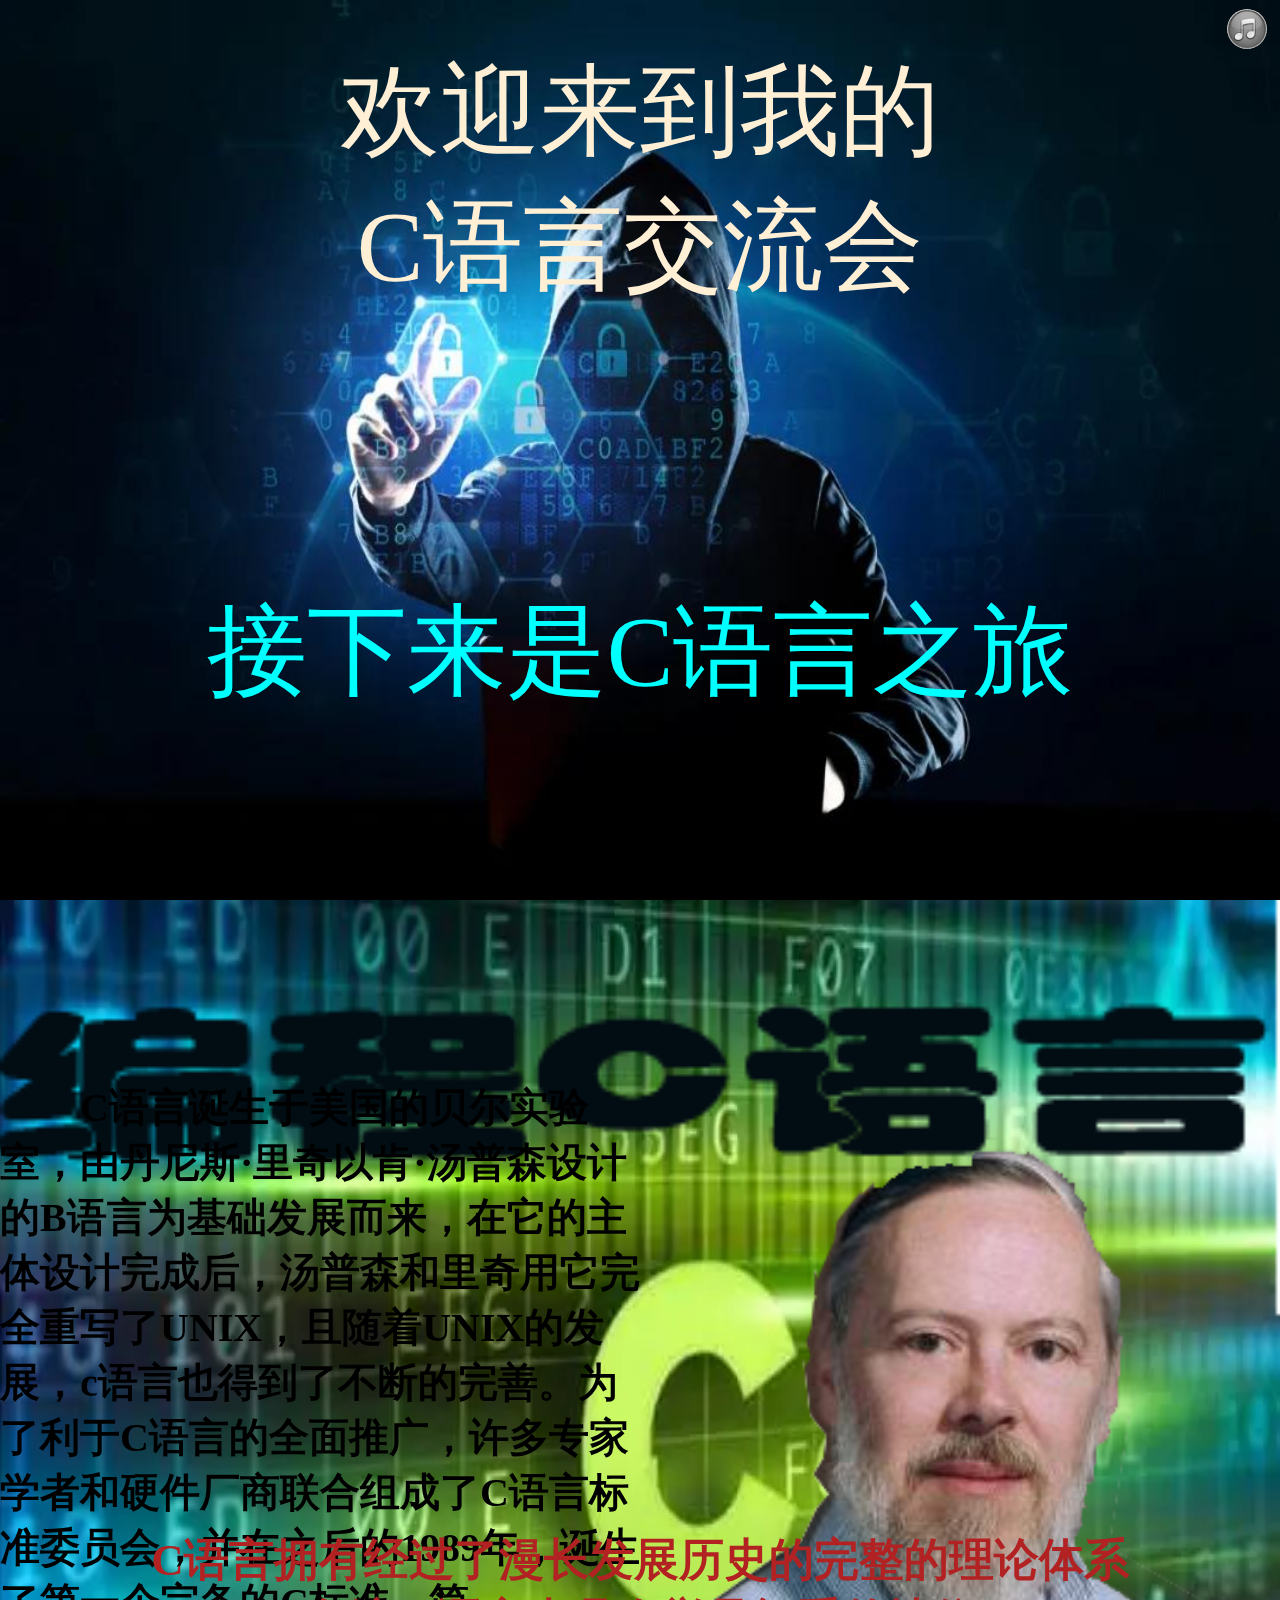
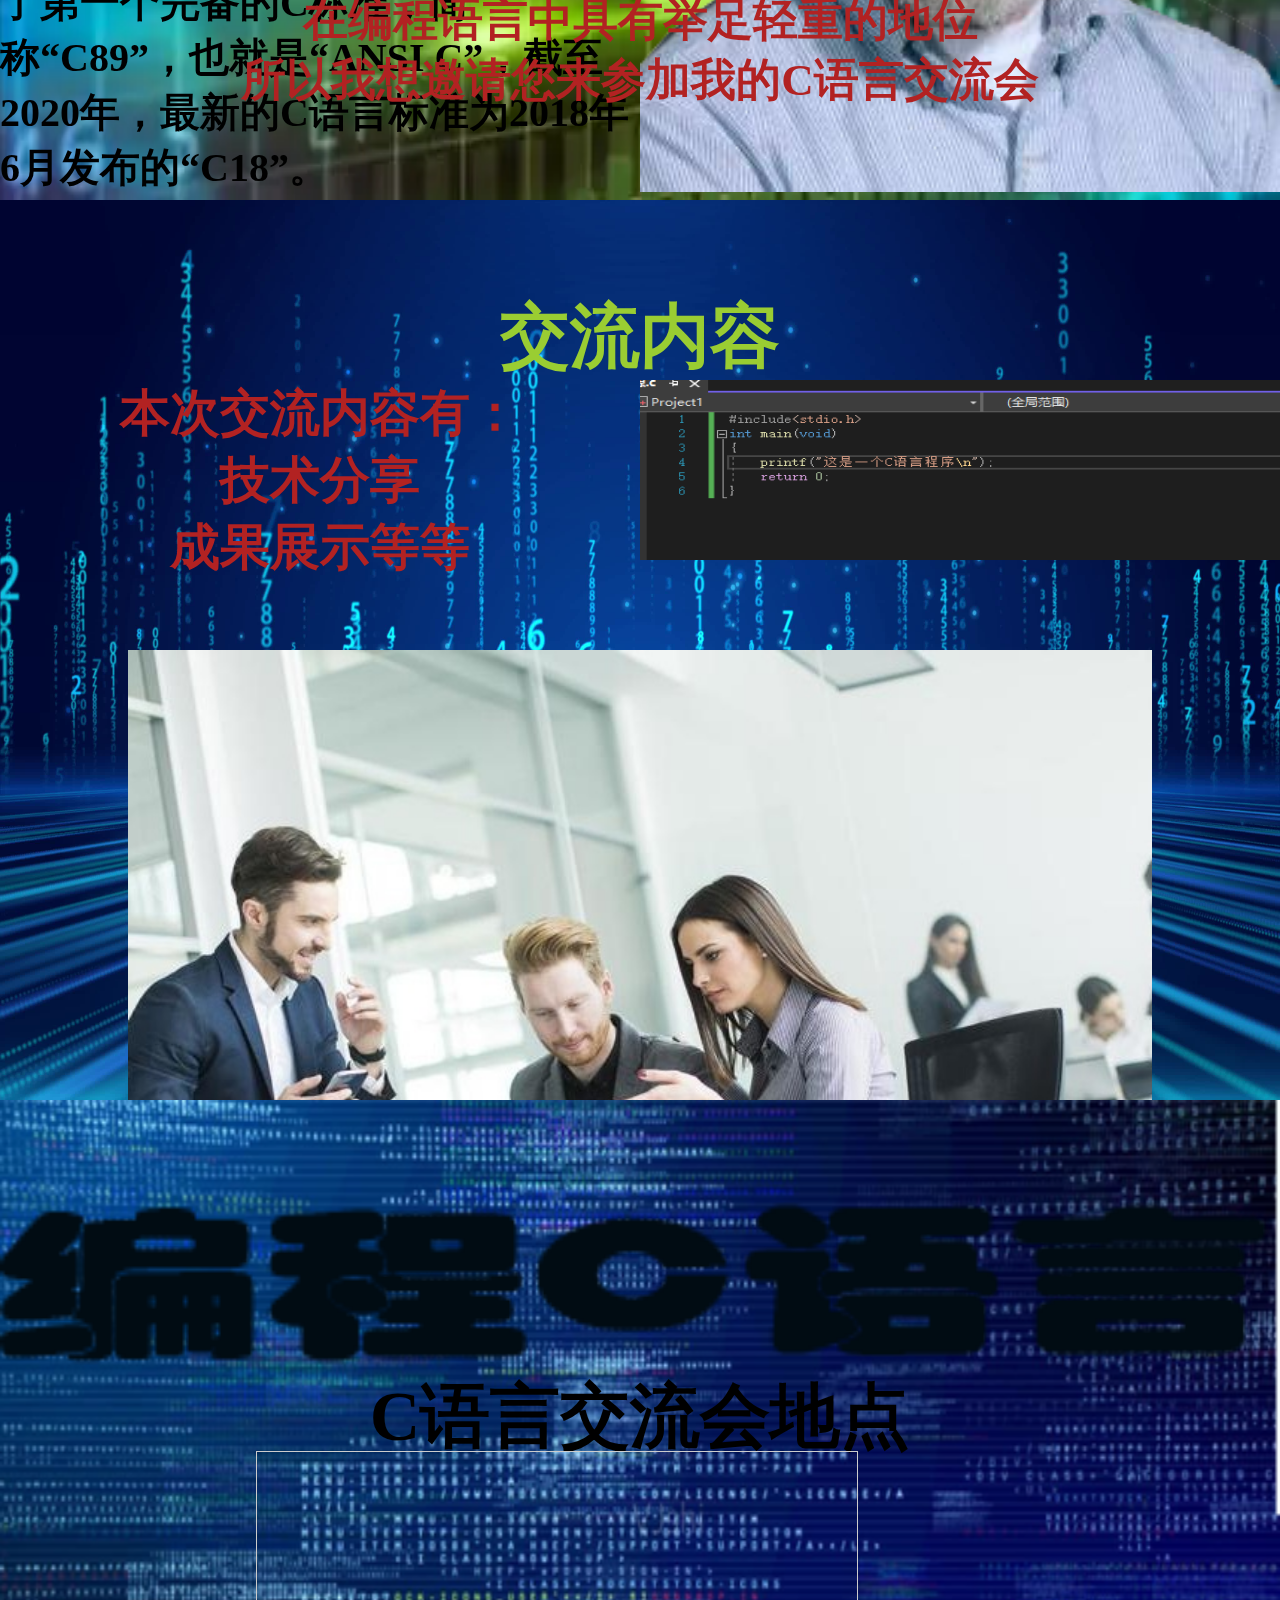
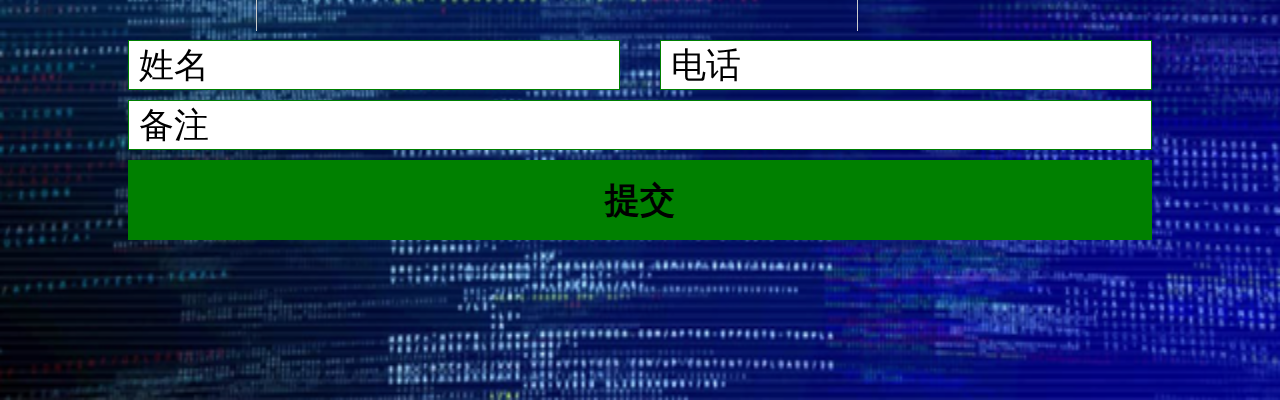
<file: index.html>
<!DOCTYPE html>
<html>
	<head>
		<meta charset="utf-8" />
		<title></title>
		<link rel="stylesheet" type="text/css" href="css/animate.min.css" />
		<link rel="stylesheet" type="text/css" href="css/swiper.min.css" />
		<link rel="stylesheet" type="text/css" href="css/indexcss.css" />
	</head>
	<body>
		<div id="music" class="music">
			<img src="img/play.gif" width="100%" height="100%">
		</div>
		
		<!-- 第一屏 -->
		
		<div class="swiper">
			<div class="swiper-wrapper">
				<div class="swiper-slide">
					<img class="bg ani" src="img/bj1.png" swiper-animate-effect="flipInY">
					<p class="welcome ani" swiper-animate-effect="rotateIn">欢迎来到我的<br>C语言交流会</p>
					<p class="state ani" swiper-animate-effect="fadeInRight">接下来是C语言之旅</p>
				</div>
			</div>
		</div>
		
		<!-- 第二屏 -->
		
		<div class="swiper">
			<div class="swiper-wrapper">
				<div class="swiper-slide">
					<img class="bg ani" src="img/bj2.webp" swiper-animate-effect="flipInY">
					<img class="c ani" src="img/c.png" swiper-animate-effect="bounceInDown">
					<img class="Dennis" src="img/Dennis.png" >
					<p class="state22 ani" swiper-animate-effect="flash">&nbsp &nbsp &nbsp &nbsp C语言诞生于美国的贝尔实验室，由丹尼斯·里奇以肯·汤普森设计的B语言为基础发展而来，在它的主体设计完成后，汤普森和里奇用它完全重写了UNIX，且随着UNIX的发展，c语言也得到了不断的完善。为了利于C语言的全面推广，许多专家学者和硬件厂商联合组成了C语言标准委员会，并在之后的1989年，诞生了第一个完备的C标准，简称“C89”，也就是“ANSI C”，截至2020年，最新的C语言标准为2018年6月发布的“C18”。</p>
					<p class="state23 ani" swiper-animate-effect="tada">C语言拥有经过了漫长发展历史的完整的理论体系<br>在编程语言中具有举足轻重的地位<br>所以我想邀请您来参加我的C语言交流会</p>
				</div>
			</div>
		</div>
		
		<!-- 第三屏 -->
		
		<div class="swiper">
			<div class="swiper-wrapper">
				<div class="swiper-slide">
					<img class="bg ani" src="img/bj3.jpg" swiper-animate-effect="flipInY">
					<p class="title3 ani" swiper-animate-effect="rotateIn">交流内容</p>
					<p class="state32 ani" swiper-animate-effect="flipInY">本次交流内容有：<br>技术分享<br>成果展示等等</p>
					<img class="code ani" src="img/code.png" swiper-animate-effect="flipInY">
					<p class="state33 ani" swiper-animate-effect="flipInY">我们期待你的到来</p>
					<img class="jiaoLiu ani" src="img/jiaoLiu.jpg" swiper-animate-effect="bounceInDown">
				</div>
			</div>
		</div>
		
		<!-- 第四屏 -->
		
		<div class="swiper">
			<div class="swiper-wrapper">
				<div class="swiper-slide">
					<img class="bg ani" src="img/bj.png" swiper-animate-effect="flipInY">
					<img class="c ani" src="img/c.png" swiper-animate-effect="bounceInDown">
					<p class="title4 ani" swiper-animate-effect="rotateIn">C语言交流会地点</p>
					<iframe class="map" src="map.html" width="80%" height="20%" scrolling="no" frameborder="0"></iframe>
					<div class="information">
						<input type="text" id="name" value="姓名" />
						<input type="tel" id="phone" value="电话" />
						<input type="text" id="remark" value="备注" />
						<button type="button" id="buttons">提交</button>
					</div>
				</div>
			</div>
		</div>
		<!--js内容 -->
		<script src="js/swiper.animate1.0.3.min.js" type="text/javascript" charset="utf-8"></script>
		<script src="js/swiper.min.js" type="text/javascript" charset="utf-8"></script>
		<script src="js/howler.min.js" type="text/javascript" charset="utf-8"></script>
		<script>
			var mySwiper = new Swiper('.swiper', {
				on: {
					init: function() {
						swiperAnimateCache(this); //隐藏动画元素 
						swiperAnimate(this); //初始化完成开始动画
					},
					slideChangeTransitionEnd: function() {
						swiperAnimate(this); //每个slide切换结束时也运行当前slide动画
						//this.slides.eq(this.activeIndex).find('.ani').removeClass('ani'); 动画只展现一次，去除ani类名
					}
				},
			})
			var sound = new Howl({
				src: "img/music.mp3",
				autoplay: true,
			});
			document.getElementById("play").addEventListener("touchstart", function() {
				var playing = sound.playing();
				if (playing) {
					sound.pause();
					this.className = "";
				} else {
					sound.play();
					this.className = "rotate";
				}
			});
		</script>
	</body>
</html>
</file>
<file: css/indexcss.css>
*{
	padding: 0; margin: 0; box-sizing: border-box;
}
.swiper{
	width: 100vw;
	height: 100vh;
}
.swiper-slide{
	position: relative;
	width: 100%;
	height: 100%;
}

.bg{
	position: absolute;
	width: 100%;
	height: 100%;
	top: 0;
	left: 0;
}
.welcome{
	position: absolute;
	width: 100%;
	text-align: center;
	color: papayawhip;	
	top: 5%;
	font-size: 100px;
}
.state{
	position: absolute;
	bottom: 20%;
	width: 100%;
	text-align: center;
	font-size: 100px;
	color: aqua;
}
.c{
	position: absolute;
	top: 0;
	right: 0;
	width: 100%;
}
.Dennis{
	position: absolute;
	width: 50%;
	top: 20%;
	right: 0;
}
.state22{
	position: absolute;
	width: 50%;
	top: 20%;
	left: 0;
	font-size: 40px;
	font-weight: bold;
}
.state23{
	position: absolute;
	width: 100%;
	bottom: 10%;
	text-align: center;
	color: firebrick;
	font-size: 45px;
	font-weight: bold;
}
.state32{
	position: absolute;
	width: 50%;
	top: 20%;
	text-align: center;
	color: firebrick;
	font-size: 50px;
	font-weight: bold;
}
.state33{
	position: absolute;
	width: 100%;
	text-align: center;
	color: yellow;
	bottom: 10%;
	font-size: 60px;
	font-weight: bold;
}
.code{
	position: absolute;
	width: 50%;
	height: 20%;
	top: 20%;
	right: 0;
}
.jiaoLiu{
	position: absolute;
	top: 50%;
	width: 80%;
	left: 10%;
}
.map{
	position: absolute;
	left: 20%;
	top: 39%;
	
}
.title3{
	position: absolute;
	width: 100%;
	color: yellowgreen;
	text-align: center;
	top: 10%;
	font-size: 70px;
	font-weight: bold;
}
.title4{
	position: absolute;
	width: 100%;
	color: black;
	text-align: center;
	top: 30%;
	font-size: 70px;
	font-weight: bold;
}
.information{
	position: absolute;
	width: 80%;
	top: 60%;
	left: 10%;
}
#name{
	width: 48%;
	height: 50px;
	position: absolute;
	top: 0;
	left: 0;
	line-height: 50px;
	padding-left: 10px;
	border: 1px solid green;
	font-size: 35px;
	font-weight: 300;
}
#phone{
	width: 48%;
	height: 50px;
	position: absolute;
	top: 0;
	right: 0;
	font-size: 35px;
	font-weight: 300;
	line-height: 50px;
	padding-left: 10px;
	border: 1px solid green;
}
#remark{
	width: 100%;
	height: 50px;
	position: absolute;
	top: 60px;
	right: 0;
	line-height: 50px;
	padding-left: 10px;
	border: 1px solid green;
	font-size: 35px;
	font-weight: 300;
}
#buttons{
	width: 100%;
	height: 80px;
	position: absolute;
	top: 120px;
	right: 0;
	background: green;
	border: none;
	font-size: 35px;
	font-weight: 1000;
}
#music{
	width: 40px;
	height: 40px;
	border-radius: 50%;
	overflow: hidden;
	position: fixed;
	top: 1%;
	right: 1%;
	z-index: 9;
}
.music{
	animation: ani 2s linear infinite;
}
@keyframes ani{
	from{ transform: rotate(0deg);}
	to{ transform: rotate(360deg);}
}
</file>
